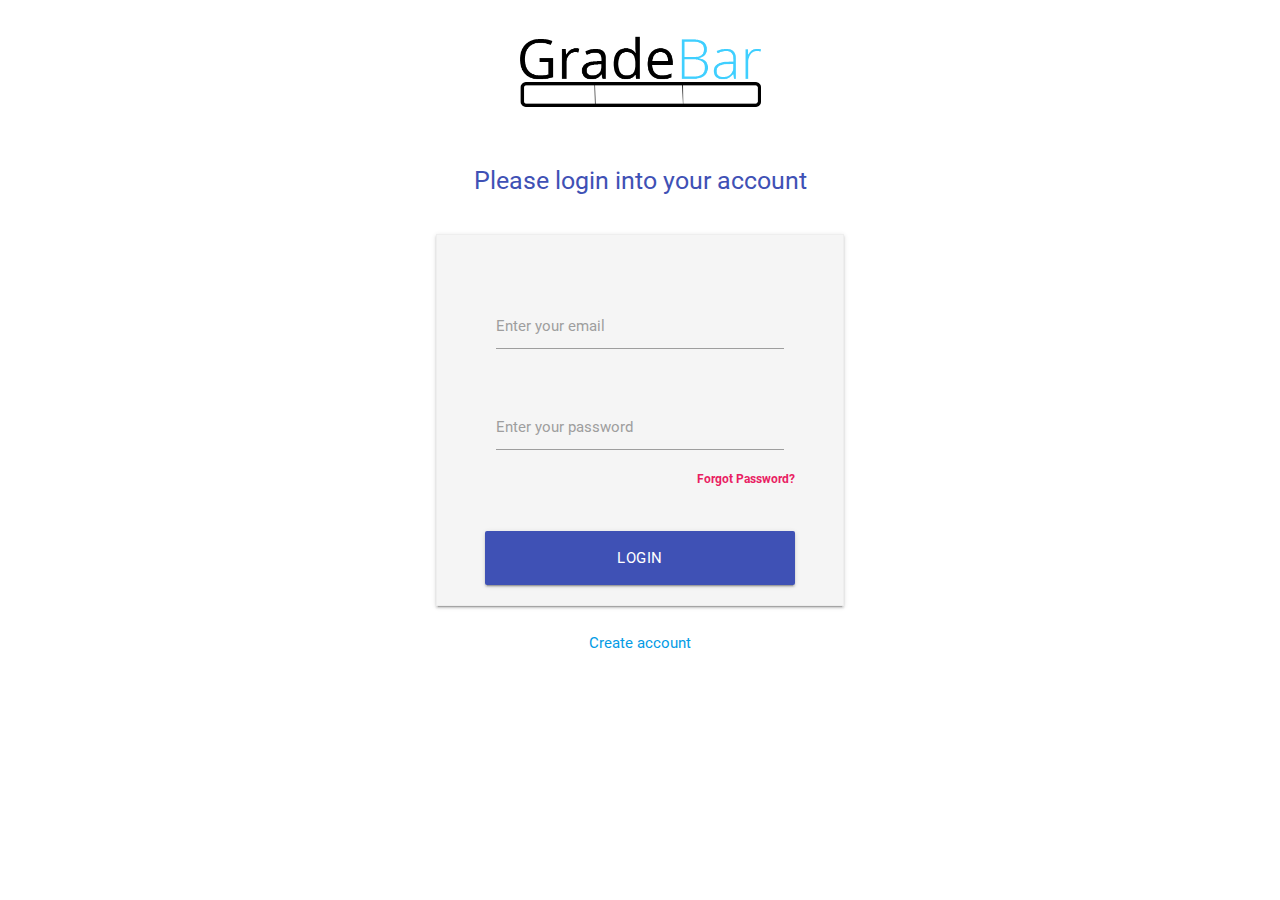
<file: index.html>
<!DOCTYPE html>
  <html>
    <head>
      <!--Import Google Icon Font-->
      <link href="https://fonts.googleapis.com/icon?family=Material+Icons" rel="stylesheet">
      <!--Import materialize.css-->
      <link type="text/css" rel="stylesheet" href="css/materialize.css"  media="screen,projection"/>
	  <title>GradeBar Login</title>
	  <link rel="shortcut icon" type="image/png" href="images/icon.png"/>
      <!--Let browser know website is optimized for mobile-->
      <meta name="viewport" content="width=device-width, initial-scale=1.0"/>
 <style>
    body {
      display: flex;
      min-height: 100vh;
      flex-direction: column;
    }

    main {
      flex: 1 0 auto;
    }

    body {
      background: #fff;
    }

    .input-field input[type=date]:focus + label,
    .input-field input[type=text]:focus + label,
    .input-field input[type=email]:focus + label,
    .input-field input[type=password]:focus + label {
      color: #e91e63;
    }

    .input-field input[type=date]:focus,
    .input-field input[type=text]:focus,
    .input-field input[type=email]:focus,
    .input-field input[type=password]:focus {
      border-bottom: 2px solid #e91e63;
      box-shadow: none;
    }
  </style>
</head>

<body>
  <div class="section"></div>
  <main>
    <center>
      <img class="responsive-img" style="width: 250px;" src="images/LogoDesign.png" />
      <div class="section"></div>

      <h5 class="indigo-text">Please login into your account</h5>
      <div class="section"></div>

      <div class="container">
        <div class="z-depth-1 grey lighten-4 row" style="display: inline-block; padding: 32px 48px 0px 48px; border: 1px solid #EEE;">

          <form class="col s12" method="post">
            <div class='row'>
              <div class='col s12'>
              </div>
            </div>

            <div class='row'>
              <div class='input-field col s12'>
                <input class='validate' type='email' name='email' id='email' />
                <label for='email'>Enter your email</label>
              </div>
            </div>

            <div class='row'>
              <div class='input-field col s12'>
                <input class='validate' type='password' name='password' id='password' />
                <label for='password'>Enter your password</label>
              </div>
              <label style='float: right;'>
								<a class='pink-text' href='#!'><b>Forgot Password?</b></a>
							</label>
            </div>

            <br />
            <center>
              <div class='row'>
                <!--<button type='submit' name='btn_login' class='col s12 btn btn-large waves-effect indigo' formaction="main.html">Login</button>-->
				<a class='col s12 btn btn-large waves-effect indigo' href="main.html">Login</a>
              </div>
            </center>
          </form>
        </div>
      </div>
      <a href="#!">Create account</a>
    </center>

    <div class="section"></div>
    <div class="section"></div>
  </main>
      <script type="text/javascript" src="https://code.jquery.com/jquery-2.1.1.min.js"></script>
      <script type="text/javascript" src="js/materialize.min.js"></script>
    </body>
  </html>
</file>
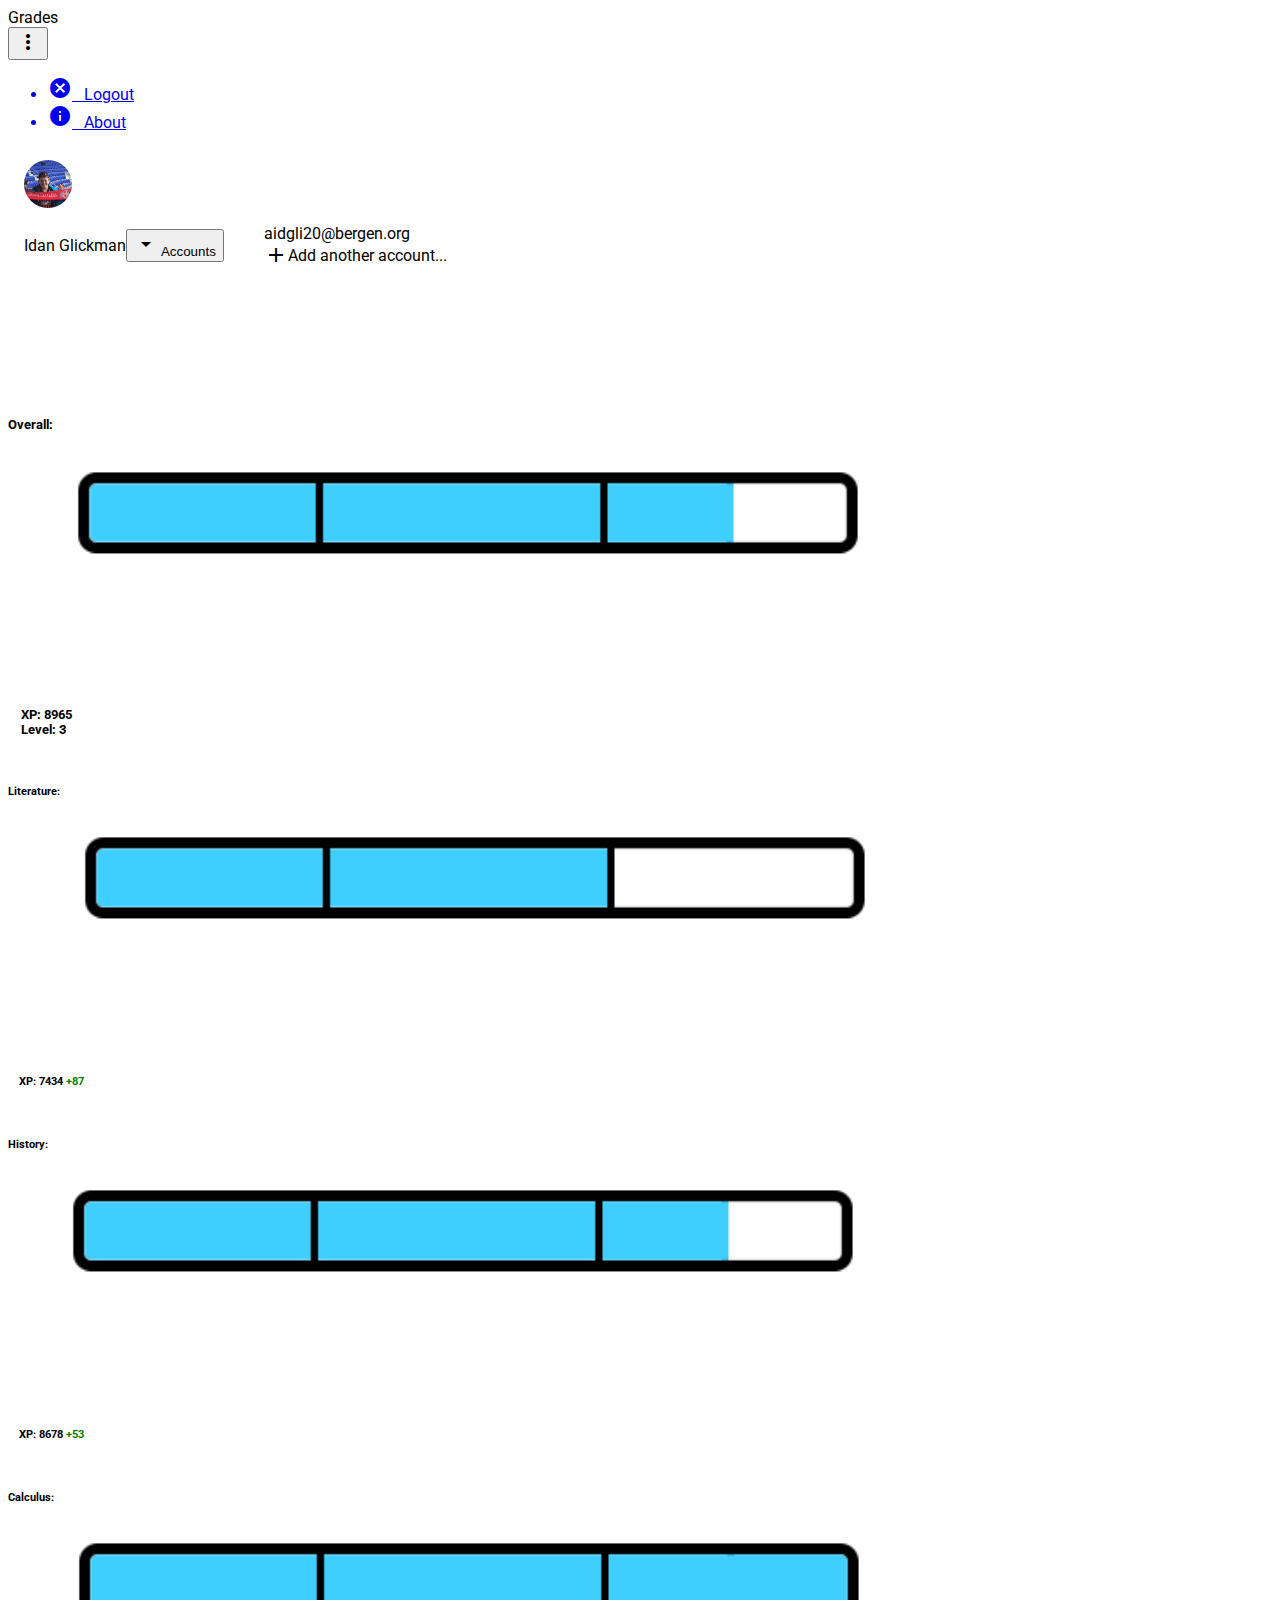
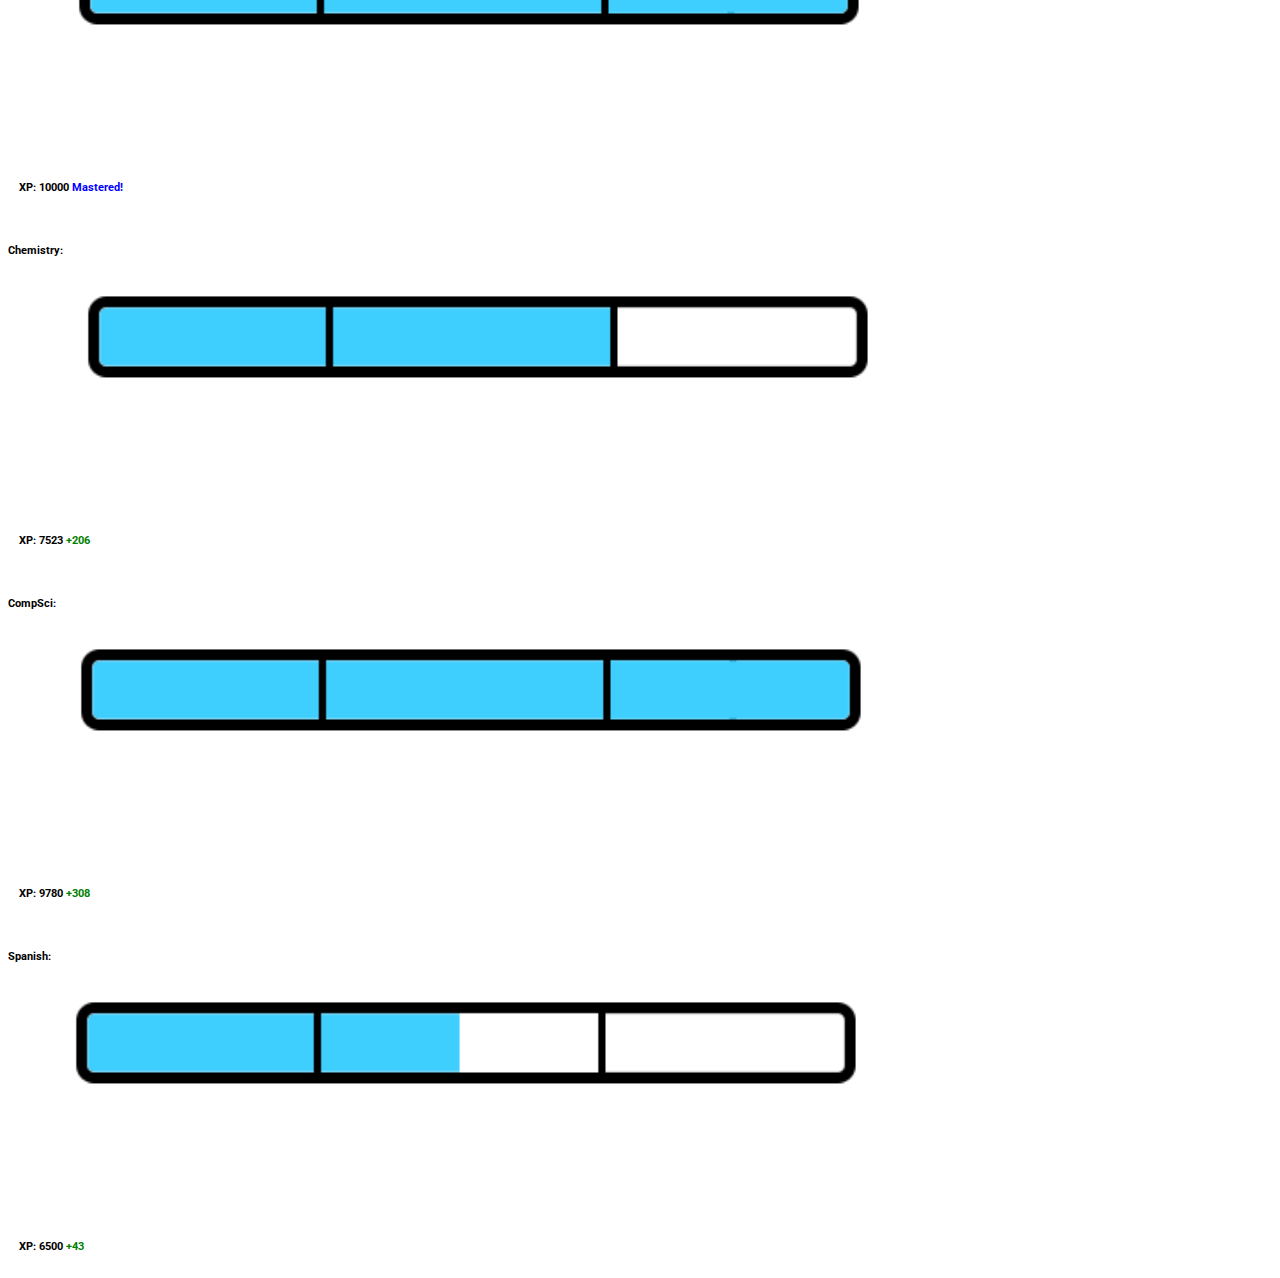
<file: main.html>
<!doctype html>
<!--
  Material Design Lite
  Copyright 2015 Google Inc. All rights reserved.

  Licensed under the Apache License, Version 2.0 (the "License");
  you may not use this file except in compliance with the License.
  You may obtain a copy of the License at

      https://www.apache.org/licenses/LICENSE-2.0

  Unless required by applicable law or agreed to in writing, software
  distributed under the License is distributed on an "AS IS" BASIS,
  WITHOUT WARRANTIES OR CONDITIONS OF ANY KIND, either express or implied.
  See the License for the specific language governing permissions and
  limitations under the License
-->
<html lang="en">
  <head>
    <meta charset="utf-8">
    <meta http-equiv="X-UA-Compatible" content="IE=edge">
    <meta name="description" content="GradeBar: Motivation to the Next Level.">
    <meta name="viewport" content="width=device-width, initial-scale=1.0, minimum-scale=1.0">
    <title>GradeBar Dashboard</title>


    <link rel="shortcut icon" href="images/icon.png">

    <!-- SEO: If your mobile URL is different from the desktop URL, add a canonical link to the desktop page https://developers.google.com/webmasters/smartphone-sites/feature-phones -->
    <!--
    <link rel="canonical" href="http://www.example.com/">
    -->

    <link rel="stylesheet" href="https://fonts.googleapis.com/css?family=Roboto:regular,bold,italic,thin,light,bolditalic,black,medium&amp;lang=en">
    <link rel="stylesheet" href="https://fonts.googleapis.com/icon?family=Material+Icons">
    <link rel="stylesheet" href="https://code.getmdl.io/1.3.0/material.cyan-light_blue.min.css">
    <link rel="stylesheet" href="styles.css">
    <style>
	.robome{
	font-family: "Roboto";
	}
	.leftAlign{
	float: left;
	}
	
	.centerAlign{
	position: relative;
    margin: auto;
    top: 0;
    left: 0;
    right: 0;
    bottom: 0;
	}
	
	.rightAlign{
	float: right;
	}
	
    #view-source {
      position: fixed;
      display: block;
      right: 0;
      bottom: 0;
      margin-right: 40px;
      margin-bottom: 40px;
      z-index: 900;
    }
    </style>
  </head>
  <body>
    <div class="demo-layout mdl-layout mdl-js-layout mdl-layout--fixed-drawer mdl-layout--fixed-header">
      <header class="demo-header mdl-layout__header mdl-color--grey-100 mdl-color-text--grey-600">
        <div class="mdl-layout__header-row">
          <span class="mdl-layout-title">Grades</span>
          <div class="mdl-layout-spacer"></div>
          <div class="mdl-textfield mdl-js-textfield mdl-textfield--expandable">
            
          </div>
          <button class="mdl-button mdl-js-button mdl-js-ripple-effect mdl-button--icon" id="hdrbtn">
            <i class="material-icons">more_vert</i>
          </button>
          <ul class="mdl-menu mdl-js-menu mdl-js-ripple-effect mdl-menu--bottom-right" for="hdrbtn">
		  <a class="mdl-navigation__link" href="index.html">
            <li class="mdl-menu__item"><i class="mdl-color-text--blue-grey-400 material-icons" role="presentation">cancel</i>&ensp; Logout</li>
		</a>
		<a class="mdl-navigation__link" href="index.html">
            <li class="mdl-menu__item"><i class="mdl-color-text--blue-grey-400 material-icons" role="presentation">info</i>&ensp; About</li>
		</a>
          </ul>
        </div>
      </header>
      <div class="demo-drawer mdl-layout__drawer mdl-color--blue-grey-900 mdl-color-text--blue-grey-50">
        <header class="demo-drawer-header">
          <img src="images/me.jpg" class="demo-avatar">
          <div class="demo-avatar-dropdown">
            <span>Idan Glickman</span>
            <div class="mdl-layout-spacer"></div>
            <button id="accbtn" class="mdl-button mdl-js-button mdl-js-ripple-effect mdl-button--icon">
              <i class="material-icons" role="presentation">arrow_drop_down</i>
              <span class="visuallyhidden">Accounts</span>
            </button>
            <ul class="mdl-menu mdl-menu--bottom-right mdl-js-menu mdl-js-ripple-effect" for="accbtn">
              <li class="mdl-menu__item">aidgli20@bergen.org</li>
              <li class="mdl-menu__item"><i class="material-icons">add</i>Add another account...</li>
            </ul>
          </div>
        </header>
        <nav class="demo-navigation mdl-navigation mdl-color--blue-grey-800">
          <a class="mdl-navigation__link" href="Announcements.html"><i class="mdl-color-text--blue-grey-400 material-icons" role="presentation">announcement</i>Announcements</a>
          <a class="mdl-navigation__link" href="main.html"><i class="mdl-color-text--blue-grey-400 material-icons" role="presentation">inbox</i>Grades</a>
          <a class="mdl-navigation__link" href=""><i class="mdl-color-text--blue-grey-400 material-icons" role="presentation">assignment</i>Assignments</a>
          <a class="mdl-navigation__link" href=""><i class="mdl-color-text--blue-grey-400 material-icons" role="presentation">help_outline</i>Information</a>
          <div class="mdl-layout-spacer"></div>
        </nav>
      </div>
      <main class="mdl-layout__content mdl-color--grey-100">
        <div class="mdl-grid demo-content">

          <div class="demo-charts mdl-color--white mdl-shadow--2dp mdl-cell mdl-cell--12-col mdl-grid"  >
		  
			<h5 class="leftAlign">Overall: </h5>
            <img class="centerAlign" src="images/MainBar.png" height="75%" width="75%"/>
		
			<h5 class="robome">&emsp;XP: 8965<br/>&emsp;Level: 3</h5>
			
          </div>
		  
		  <div class="demo-charts mdl-color--white mdl-shadow--2dp mdl-cell mdl-cell--12-col mdl-grid"  >
		  
			<h6 class="leftAlign">Literature: </h6>
            <img class="centerAlign" src="images/Bar23.png" height="75%" width="75%"/>
		
			<h6 class="robome">&emsp;XP: 7434 <span style="color:green">+87</span></h6>
			
          </div>
		  
		  <div class="demo-charts mdl-color--white mdl-shadow--2dp mdl-cell mdl-cell--12-col mdl-grid"  >
		  
			<h6 class="leftAlign">History: </h6>
            <img class="centerAlign" src="images/MainBar.png" height="75%" width="75%"/>
		
			<h6 class="robome">&emsp;XP: 8678 <span style="color:green">+53</span></h6>
			
          </div>
		  
		  <div class="demo-charts mdl-color--white mdl-shadow--2dp mdl-cell mdl-cell--12-col mdl-grid"  >
		  
			<h6 class="leftAlign">Calculus: </h6>
            <img class="centerAlign" src="images/BarFull.png" height="75%" width="75%"/>
		
			<h6 class="robome">&emsp;XP: 10000 <span style="color:blue">Mastered!</span></h6>
			
          </div><div class="demo-charts mdl-color--white mdl-shadow--2dp mdl-cell mdl-cell--12-col mdl-grid"  >
		  
			<h6 class="leftAlign">Chemistry: </h6>
            <img class="centerAlign" src="images/Bar23.png" height="75%" width="75%"/>
		
			<h6 class="robome">&emsp;XP: 7523 <span style="color:green">+206</span></h6>
			
          </div><div class="demo-charts mdl-color--white mdl-shadow--2dp mdl-cell mdl-cell--12-col mdl-grid"  >
		  
			<h6 class="leftAlign">CompSci: </h6>
            <img class="centerAlign" src="images/BarFull.png" height="75%" width="75%"/>
		
			<h6 class="robome">&emsp;XP: 9780 <span style="color:green">+308</span></h6>
			
          </div><div class="demo-charts mdl-color--white mdl-shadow--2dp mdl-cell mdl-cell--12-col mdl-grid"  >
		  
			<h6 class="leftAlign">Spanish: </h6>
            <img class="centerAlign" src="images/BarHalf.png" height="75%" width="75%"/>
		
			<h6 class="robome">&emsp;XP: 6500 <span style="color:green">+43</span></h6>
			
          </div>

             

              </div>
            </div>
          </div>
        </div>
      </main>
    </div>
      
      <svg version="1.1" xmlns="http://www.w3.org/2000/svg" xmlns:xlink="http://www.w3.org/1999/xlink" viewBox="0 0 500 250" style="position: fixed; left: -1000px; height: -1000px;">
        <defs>
          <g id="chart">
            <g id="Gridlines">
              <line fill="#888888" stroke="#888888" stroke-miterlimit="10" x1="0" y1="27.3" x2="468.3" y2="27.3" />
              <line fill="#888888" stroke="#888888" stroke-miterlimit="10" x1="0" y1="66.7" x2="468.3" y2="66.7" />
              <line fill="#888888" stroke="#888888" stroke-miterlimit="10" x1="0" y1="105.3" x2="468.3" y2="105.3" />
              <line fill="#888888" stroke="#888888" stroke-miterlimit="10" x1="0" y1="144.7" x2="468.3" y2="144.7" />
              <line fill="#888888" stroke="#888888" stroke-miterlimit="10" x1="0" y1="184.3" x2="468.3" y2="184.3" />
            </g>
            <g id="Numbers">
              <text transform="matrix(1 0 0 1 485 29.3333)" fill="#888888" font-family="'Roboto'" font-size="9">500</text>
              <text transform="matrix(1 0 0 1 485 69)" fill="#888888" font-family="'Roboto'" font-size="9">400</text>
              <text transform="matrix(1 0 0 1 485 109.3333)" fill="#888888" font-family="'Roboto'" font-size="9">300</text>
              <text transform="matrix(1 0 0 1 485 149)" fill="#888888" font-family="'Roboto'" font-size="9">200</text>
              <text transform="matrix(1 0 0 1 485 188.3333)" fill="#888888" font-family="'Roboto'" font-size="9">100</text>
              <text transform="matrix(1 0 0 1 0 249.0003)" fill="#888888" font-family="'Roboto'" font-size="9">1</text>
              <text transform="matrix(1 0 0 1 78 249.0003)" fill="#888888" font-family="'Roboto'" font-size="9">2</text>
              <text transform="matrix(1 0 0 1 154.6667 249.0003)" fill="#888888" font-family="'Roboto'" font-size="9">3</text>
              <text transform="matrix(1 0 0 1 232.1667 249.0003)" fill="#888888" font-family="'Roboto'" font-size="9">4</text>
              <text transform="matrix(1 0 0 1 309 249.0003)" fill="#888888" font-family="'Roboto'" font-size="9">5</text>
              <text transform="matrix(1 0 0 1 386.6667 249.0003)" fill="#888888" font-family="'Roboto'" font-size="9">6</text>
              <text transform="matrix(1 0 0 1 464.3333 249.0003)" fill="#888888" font-family="'Roboto'" font-size="9">7</text>
            </g>
            <g id="Layer_5">
              <polygon opacity="0.36" stroke-miterlimit="10" points="0,223.3 48,138.5 154.7,169 211,88.5
              294.5,80.5 380,165.2 437,75.5 469.5,223.3 	"/>
            </g>
            <g id="Layer_4">
              <polygon stroke-miterlimit="10" points="469.3,222.7 1,222.7 48.7,166.7 155.7,188.3 212,132.7
              296.7,128 380.7,184.3 436.7,125 	"/>
            </g>
          </g>
        </defs>
      </svg>
    <script src="https://code.getmdl.io/1.3.0/material.min.js"></script>
  </body>
</html>
</file>
<file: styles.css>
/**
 * Copyright 2015 Google Inc. All Rights Reserved.
 *
 * Licensed under the Apache License, Version 2.0 (the "License");
 * you may not use this file except in compliance with the License.
 * You may obtain a copy of the License at
 *
 *      http://www.apache.org/licenses/LICENSE-2.0
 *
 * Unless required by applicable law or agreed to in writing, software
 * distributed under the License is distributed on an "AS IS" BASIS,
 * WITHOUT WARRANTIES OR CONDITIONS OF ANY KIND, either express or implied.
 * See the License for the specific language governing permissions and
 * limitations under the License.
 */

html, body {
  font-family: 'Roboto', 'Helvetica', sans-serif;
}
.demo-avatar {
  width: 48px;
  height: 48px;
  border-radius: 24px;
}
.demo-layout .mdl-layout__header .mdl-layout__drawer-button {
  color: rgba(0, 0, 0, 0.54);
}
.mdl-layout__drawer .avatar {
  margin-bottom: 16px;
}
.demo-drawer {
  border: none;
}
/* iOS Safari specific workaround */
.demo-drawer .mdl-menu__container {
  z-index: -1;
}
.demo-drawer .demo-navigation {
  z-index: -2;
}
/* END iOS Safari specific workaround */
.demo-drawer .mdl-menu .mdl-menu__item {
  display: -webkit-flex;
  display: -ms-flexbox;
  display: flex;
  -webkit-align-items: center;
      -ms-flex-align: center;
          align-items: center;
}
.demo-drawer-header {
  box-sizing: border-box;
  display: -webkit-flex;
  display: -ms-flexbox;
  display: flex;
  -webkit-flex-direction: column;
      -ms-flex-direction: column;
          flex-direction: column;
  -webkit-justify-content: flex-end;
      -ms-flex-pack: end;
          justify-content: flex-end;
  padding: 16px;
  height: 151px;
}
.demo-avatar-dropdown {
  display: -webkit-flex;
  display: -ms-flexbox;
  display: flex;
  position: relative;
  -webkit-flex-direction: row;
      -ms-flex-direction: row;
          flex-direction: row;
  -webkit-align-items: center;
      -ms-flex-align: center;
          align-items: center;
  width: 100%;
}

.demo-navigation {
  -webkit-flex-grow: 1;
      -ms-flex-positive: 1;
          flex-grow: 1;
}
.demo-layout .demo-navigation .mdl-navigation__link {
  display: -webkit-flex !important;
  display: -ms-flexbox !important;
  display: flex !important;
  -webkit-flex-direction: row;
      -ms-flex-direction: row;
          flex-direction: row;
  -webkit-align-items: center;
      -ms-flex-align: center;
          align-items: center;
  color: rgba(255, 255, 255, 0.56);
  font-weight: 500;
}
.demo-layout .demo-navigation .mdl-navigation__link:hover {
  background-color: #00BCD4;
  color: #37474F;
}
.demo-navigation .mdl-navigation__link .material-icons {
  font-size: 24px;
  color: rgba(255, 255, 255, 0.56);
  margin-right: 32px;
}

.demo-content {
  max-width: 1080px;
}

.demo-charts {
  -webkit-align-items: center;
      -ms-flex-align: center;
          align-items: center;
}
.demo-chart:nth-child(1) {
  color: #ACEC00;
}
.demo-chart:nth-child(2) {
  color: #00BBD6;
}
.demo-chart:nth-child(3) {
  color: #BA65C9;
}
.demo-chart:nth-child(4) {
  color: #EF3C79;
}
.demo-graphs {
  padding: 16px 32px;
  display: -webkit-flex;
  display: -ms-flexbox;
  display: flex;
  -webkit-flex-direction: column;
      -ms-flex-direction: column;
          flex-direction: column;
  -webkit-align-items: stretch;
      -ms-flex-align: stretch;
          align-items: stretch;
}
/* TODO: Find a proper solution to have the graphs
 * not float around outside their container in IE10/11.
 * Using a browserhacks.com solution for now.
 */
_:-ms-input-placeholder, :root .demo-graphs {
  min-height: 664px;
}
_:-ms-input-placeholder, :root .demo-graph {
  max-height: 300px;
}
/* TODO end */
.demo-graph:nth-child(1) {
  color: #00b9d8;
}
.demo-graph:nth-child(2) {
  color: #d9006e;
}

.demo-cards {
  -webkit-align-items: flex-start;
      -ms-flex-align: start;
          align-items: flex-start;
  -webkit-align-content: flex-start;
      -ms-flex-line-pack: start;
          align-content: flex-start;
}
.demo-cards .demo-separator {
  height: 32px;
}
.demo-cards .mdl-card__title.mdl-card__title {
  color: white;
  font-size: 24px;
  font-weight: 400;
}
.demo-cards ul {
  padding: 0;
}
.demo-cards h3 {
  font-size: 1em;
}
.demo-updates .mdl-card__title {
  min-height: 200px;
  background-image: url('images/dog.png');
  background-position: 90% 100%;
  background-repeat: no-repeat;
}
.demo-cards .mdl-card__actions a {
  color: #00BCD4;
  text-decoration: none;
}

.demo-options h3 {
  margin: 0;
}
.demo-options .mdl-checkbox__box-outline {
  border-color: rgba(255, 255, 255, 0.89);
}
.demo-options ul {
  margin: 0;
  list-style-type: none;
}
.demo-options li {
  margin: 4px 0;
}
.demo-options .material-icons {
  color: rgba(255, 255, 255, 0.89);
}
.demo-options .mdl-card__actions {
  height: 64px;
  display: -webkit-flex;
  display: -ms-flexbox;
  display: flex;
  box-sizing: border-box;
  -webkit-align-items: center;
      -ms-flex-align: center;
          align-items: center;
}
</file>
